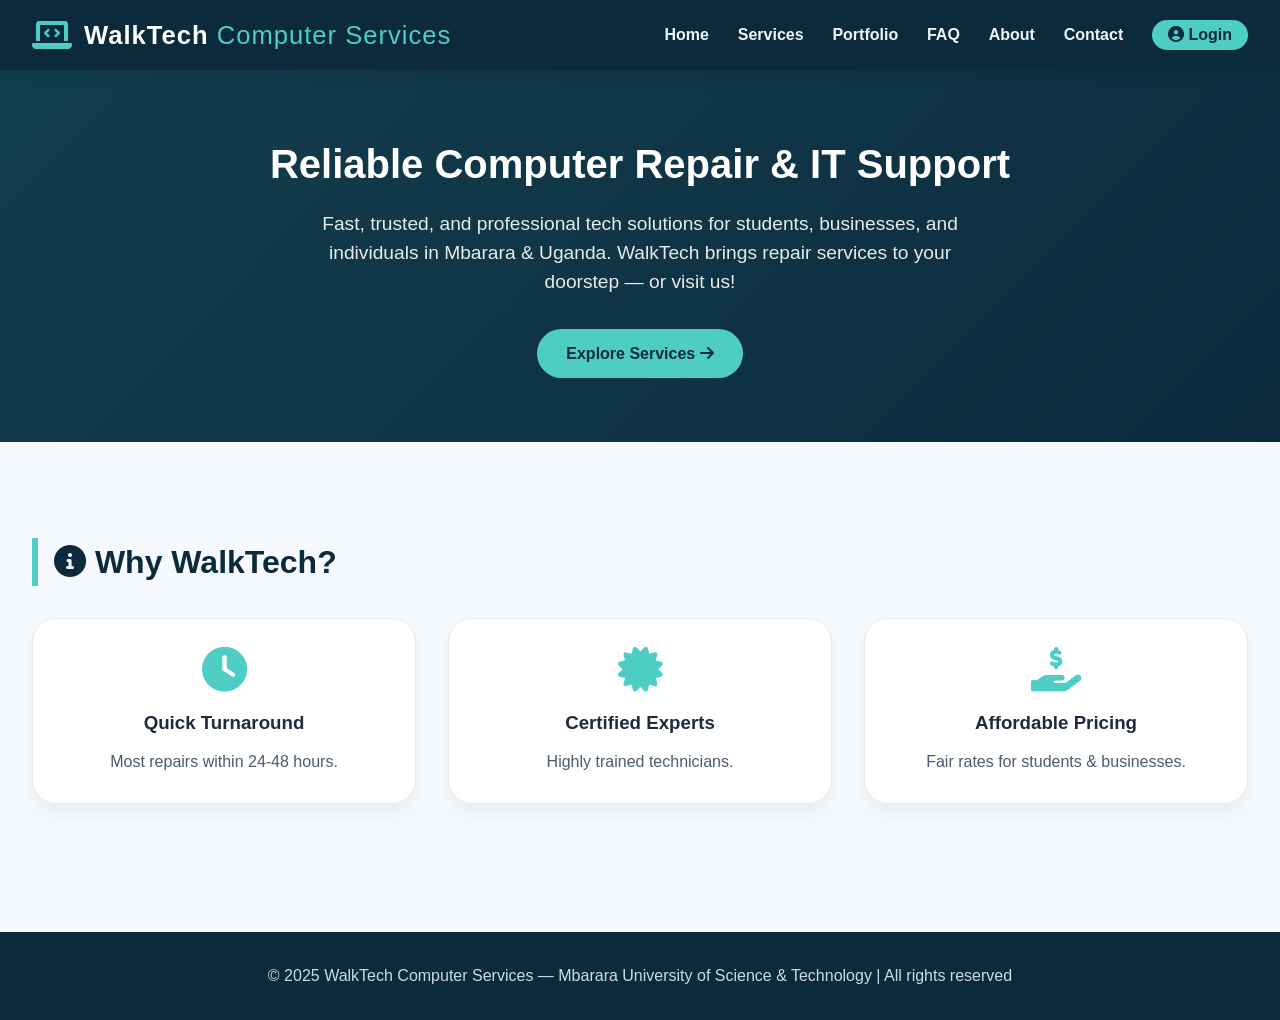
<file: index.html>
<!DOCTYPE html>
<html lang="en">
<head>
    <meta charset="UTF-8">
    <meta name="viewport" content="width=device-width, initial-scale=1.0">
    <title>WalkTech | Home - Computer Repair Services</title>
    <link rel="stylesheet" href="style.css">
    <link rel="stylesheet" href="https://cdnjs.cloudflare.com/ajax/libs/font-awesome/6.0.0-beta3/css/all.min.css">
</head>
<body>
    <nav class="navbar">
        <div class="logo">
            <i class="fas fa-laptop-code"></i>
            <h1>WalkTech <span>Computer Services</span></h1>
        </div>
        <ul class="nav-links">
            <li><a href="index.html">Home</a></li>
            <li><a href="services.html">Services</a></li>
            <li><a href="portfolio.html">Portfolio</a></li>
            <li><a href="faq.html">FAQ</a></li>
            <li><a href="about.html">About</a></li>
            <li><a href="contact.html">Contact</a></li>
            <li><a href="#" id="openLoginModalBtn" class="login-btn"><i class="fas fa-user-circle"></i> Login</a></li>
        </ul>
    </nav>

    <section id="home">
        <div class="hero">
            <h2>Reliable Computer Repair & IT Support</h2>
            <p>Fast, trusted, and professional tech solutions for students, businesses, and individuals in Mbarara & Uganda. WalkTech brings repair services to your doorstep — or visit us!</p>
            <a href="services.html" class="btn">Explore Services <i class="fas fa-arrow-right"></i></a>
        </div>
    </section>

    <div class="container">
        <section>
            <h2 class="section-title"><i class="fas fa-info-circle"></i> Why WalkTech?</h2>
            <div class="services-grid">
                <div class="service-card"><i class="fas fa-clock"></i><h3>Quick Turnaround</h3><p>Most repairs within 24-48 hours.</p></div>
                <div class="service-card"><i class="fas fa-certificate"></i><h3>Certified Experts</h3><p>Highly trained technicians.</p></div>
                <div class="service-card"><i class="fas fa-hand-holding-usd"></i><h3>Affordable Pricing</h3><p>Fair rates for students & businesses.</p></div>
            </div>
        </section>
    </div>

    <!-- Login Modal -->
    <div id="loginModal" class="modal">
        <div class="modal-content">
            <span class="close-modal">&times;</span>
            <i class="fas fa-user-lock" style="font-size: 2.5rem; color:#0b2b3d;"></i>
            <h3>Customer Login</h3>
            <p>Access your repair tickets & account</p>
            <form id="loginFormModal">
                <input type="text" id="loginUsername" placeholder="Username / Email" required>
                <input type="password" id="loginPassword" placeholder="Password" required>
                <button type="submit" class="btn" style="background:#0b2b3d; color:white;">Log in</button>
            </form>
            <div class="demo-note"><i class="fas fa-info-circle"></i> Demo: use any email / any password</div>
        </div>
    </div>

    <footer>
        <p>&copy; 2025 WalkTech Computer Services — Mbarara University of Science & Technology | All rights reserved</p>
    </footer>

    <script>
        const modal = document.getElementById('loginModal');
        const openBtn = document.getElementById('openLoginModalBtn');
        const closeBtn = document.querySelector('.close-modal');
        openBtn.addEventListener('click', (e) => { e.preventDefault(); modal.style.display = 'flex'; });
        closeBtn.addEventListener('click', () => { modal.style.display = 'none'; });
        window.addEventListener('click', (e) => { if(e.target === modal) modal.style.display = 'none'; });
        document.getElementById('loginFormModal').addEventListener('submit', (e) => {
            e.preventDefault();
            alert('Login successful (Demo Mode)');
            modal.style.display = 'none';
        });
    </script>
</body>
</html>
</file>
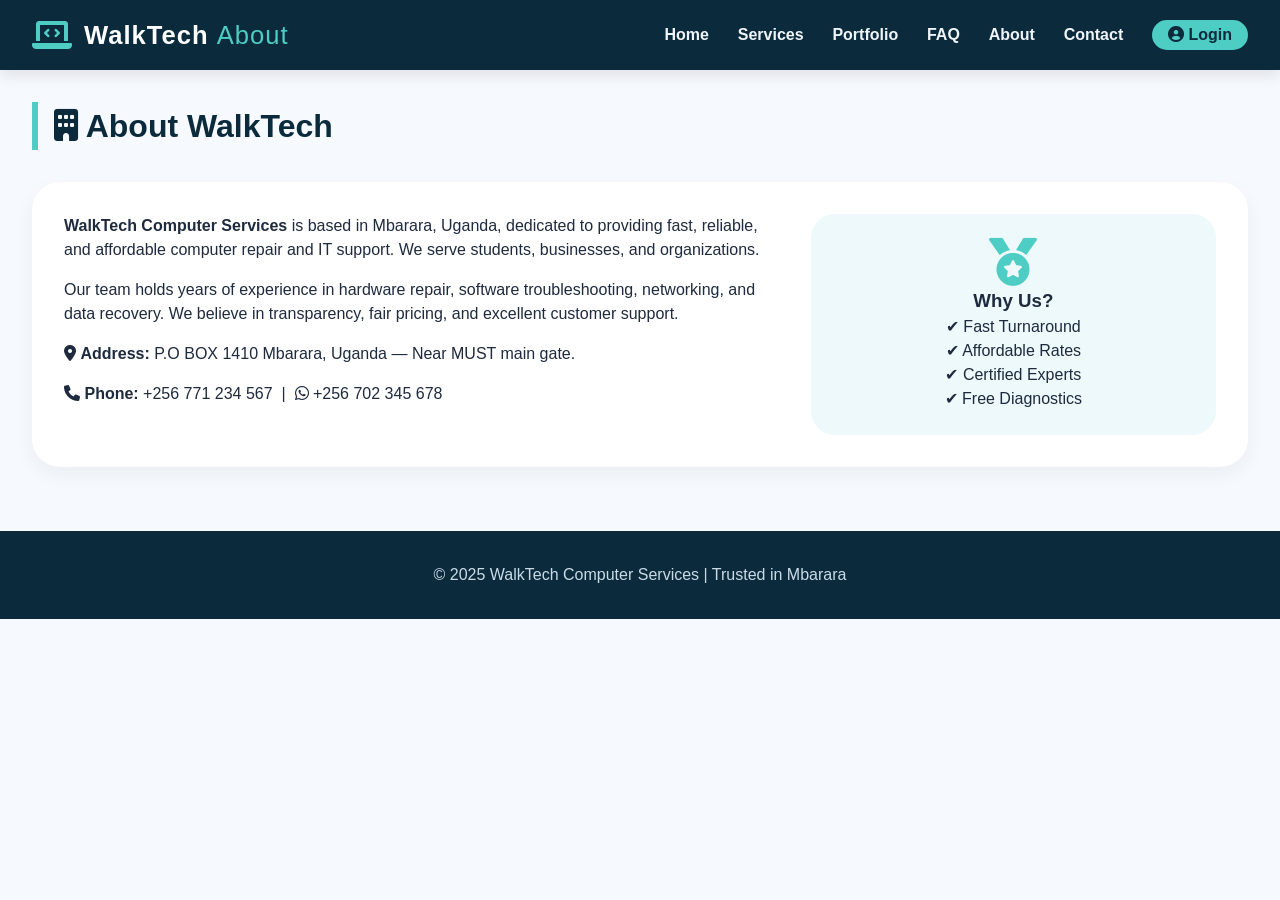
<file: about.html>
<!DOCTYPE html>
<html lang="en">
<head>
    <meta charset="UTF-8">
    <meta name="viewport" content="width=device-width, initial-scale=1.0">
    <title>WalkTech | About Us</title>
    <link rel="stylesheet" href="style.css">
    <link rel="stylesheet" href="https://cdnjs.cloudflare.com/ajax/libs/font-awesome/6.0.0-beta3/css/all.min.css">
</head>
<body>
    <nav class="navbar">
        <div class="logo"><i class="fas fa-laptop-code"></i><h1>WalkTech <span>About</span></h1></div>
        <ul class="nav-links">
            <li><a href="index.html">Home</a></li><li><a href="services.html">Services</a></li>
            <li><a href="portfolio.html">Portfolio</a></li><li><a href="faq.html">FAQ</a></li>
            <li><a href="about.html">About</a></li><li><a href="contact.html">Contact</a></li>
            <li><a href="#" id="openLoginModalBtn" class="login-btn"><i class="fas fa-user-circle"></i> Login</a></li>
        </ul>
    </nav>
    <div class="container">
        <h2 class="section-title"><i class="fas fa-building"></i> About WalkTech</h2>
        <div class="about-content">
            <div class="about-text">
                <p><strong>WalkTech Computer Services</strong> is based in Mbarara, Uganda, dedicated to providing fast, reliable, and affordable computer repair and IT support. We serve students, businesses, and organizations.</p>
                <p>Our team holds years of experience in hardware repair, software troubleshooting, networking, and data recovery. We believe in transparency, fair pricing, and excellent customer support.</p>
                <p><i class="fas fa-map-marker-alt"></i> <strong>Address:</strong> P.O BOX 1410 Mbarara, Uganda — Near MUST main gate.</p>
                <p><i class="fas fa-phone"></i> <strong>Phone:</strong> +256 771 234 567 &nbsp;|&nbsp; <i class="fab fa-whatsapp"></i> +256 702 345 678</p>
            </div>
            <div class="about-highlight">
                <i class="fas fa-medal" style="font-size: 3rem; color:#4ecdc4;"></i>
                <h3>Why Us?</h3>
                <p>✔ Fast Turnaround<br>✔ Affordable Rates<br>✔ Certified Experts<br>✔ Free Diagnostics</p>
            </div>
        </div>
    </div>
    <div id="loginModal" class="modal"><div class="modal-content"><span class="close-modal">&times;</span><i class="fas fa-user-lock" style="font-size: 2.5rem;"></i><h3>Login</h3><form id="loginFormModal"><input type="text" placeholder="Email" required><input type="password" required><button type="submit" class="btn">Login</button></form><div class="demo-note">Demo credentials</div></div></div>
    <footer><p>&copy; 2025 WalkTech Computer Services | Trusted in Mbarara</p></footer>
    <script>
        const modal = document.getElementById('loginModal'), openBtn = document.getElementById('openLoginModalBtn'), closeBtn = document.querySelector('.close-modal');
        openBtn?.addEventListener('click', (e) => { e.preventDefault(); modal.style.display = 'flex'; });
        closeBtn?.addEventListener('click', () => { modal.style.display = 'none'; });
        window.addEventListener('click', (e) => { if(e.target === modal) modal.style.display = 'none'; });
        document.getElementById('loginFormModal')?.addEventListener('submit', (e) => { e.preventDefault(); alert('Login demo'); modal.style.display = 'none'; });
    </script>
</body>
</html>
</file>
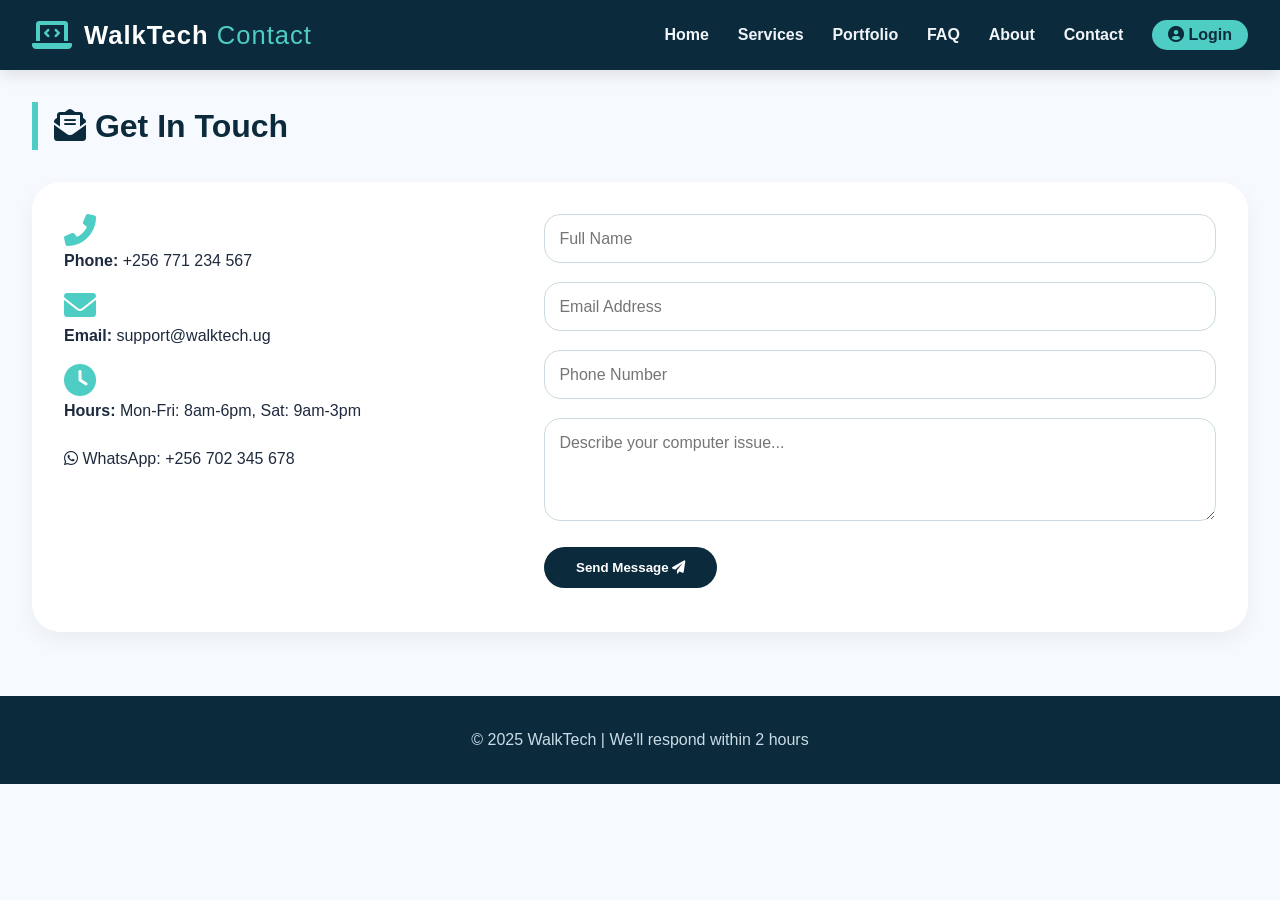
<file: contact.html>
<!DOCTYPE html>
<html lang="en">
<head>
    <meta charset="UTF-8">
    <meta name="viewport" content="width=device-width, initial-scale=1.0">
    <title>WalkTech | Contact Us</title>
    <link rel="stylesheet" href="style.css">
    <link rel="stylesheet" href="https://cdnjs.cloudflare.com/ajax/libs/font-awesome/6.0.0-beta3/css/all.min.css">
</head>
<body>
    <nav class="navbar">
        <div class="logo"><i class="fas fa-laptop-code"></i><h1>WalkTech <span>Contact</span></h1></div>
        <ul class="nav-links">
            <li><a href="index.html">Home</a></li><li><a href="services.html">Services</a></li>
            <li><a href="portfolio.html">Portfolio</a></li><li><a href="faq.html">FAQ</a></li>
            <li><a href="about.html">About</a></li><li><a href="contact.html">Contact</a></li>
            <li><a href="#" id="openLoginModalBtn" class="login-btn"><i class="fas fa-user-circle"></i> Login</a></li>
        </ul>
    </nav>
    <div class="container">
        <h2 class="section-title"><i class="fas fa-envelope-open-text"></i> Get In Touch</h2>
        <div class="contact-wrapper">
            <div class="contact-info">
                <i class="fas fa-phone-alt" style="font-size: 2rem; color:#4ecdc4;"></i>
                <p><strong>Phone:</strong> +256 771 234 567</p>
                <i class="fas fa-envelope" style="font-size: 2rem; color:#4ecdc4; margin-top:1rem;"></i>
                <p><strong>Email:</strong> support@walktech.ug</p>
                <i class="fas fa-clock" style="font-size: 2rem; color:#4ecdc4; margin-top:1rem;"></i>
                <p><strong>Hours:</strong> Mon-Fri: 8am-6pm, Sat: 9am-3pm</p>
                <p style="margin-top:1.5rem"><i class="fab fa-whatsapp"></i> WhatsApp: +256 702 345 678</p>
            </div>
            <div class="contact-form">
                <form id="contactForm">
                    <div class="form-group"><input type="text" id="fullname" placeholder="Full Name" required></div>
                    <div class="form-group"><input type="email" id="email" placeholder="Email Address" required></div>
                    <div class="form-group"><input type="text" id="phone" placeholder="Phone Number"></div>
                    <div class="form-group"><textarea rows="4" id="message" placeholder="Describe your computer issue..." required></textarea></div>
                    <button type="submit">Send Message <i class="fas fa-paper-plane"></i></button>
                    <p id="formFeedback" style="margin-top: 12px;"></p>
                </form>
            </div>
        </div>
    </div>
    <div id="loginModal" class="modal"><div class="modal-content"><span class="close-modal">&times;</span><i class="fas fa-user-lock" style="font-size: 2.5rem;"></i><h3>Login</h3><form id="loginFormModal"><input type="text" placeholder="Email" required><input type="password" required><button type="submit" class="btn">Login</button></form><div class="demo-note">Demo access</div></div></div>
    <footer><p>&copy; 2025 WalkTech | We'll respond within 2 hours</p></footer>
    <script>
        document.getElementById('contactForm')?.addEventListener('submit', (e) => {
            e.preventDefault();
            const feedback = document.getElementById('formFeedback');
            feedback.style.color = "#2c7a47";
            feedback.innerHTML = "✅ Message sent! A technician will contact you shortly.";
            e.target.reset();
            setTimeout(() => feedback.innerHTML = "", 4000);
        });
        const modal = document.getElementById('loginModal'), openBtn = document.getElementById('openLoginModalBtn'), closeBtn = document.querySelector('.close-modal');
        openBtn?.addEventListener('click', (e) => { e.preventDefault(); modal.style.display = 'flex'; });
        closeBtn?.addEventListener('click', () => { modal.style.display = 'none'; });
        window.addEventListener('click', (e) => { if(e.target === modal) modal.style.display = 'none'; });
        document.getElementById('loginFormModal')?.addEventListener('submit', (e) => { e.preventDefault(); alert('Demo login'); modal.style.display = 'none'; });
    </script>
</body>
</html>
</file>
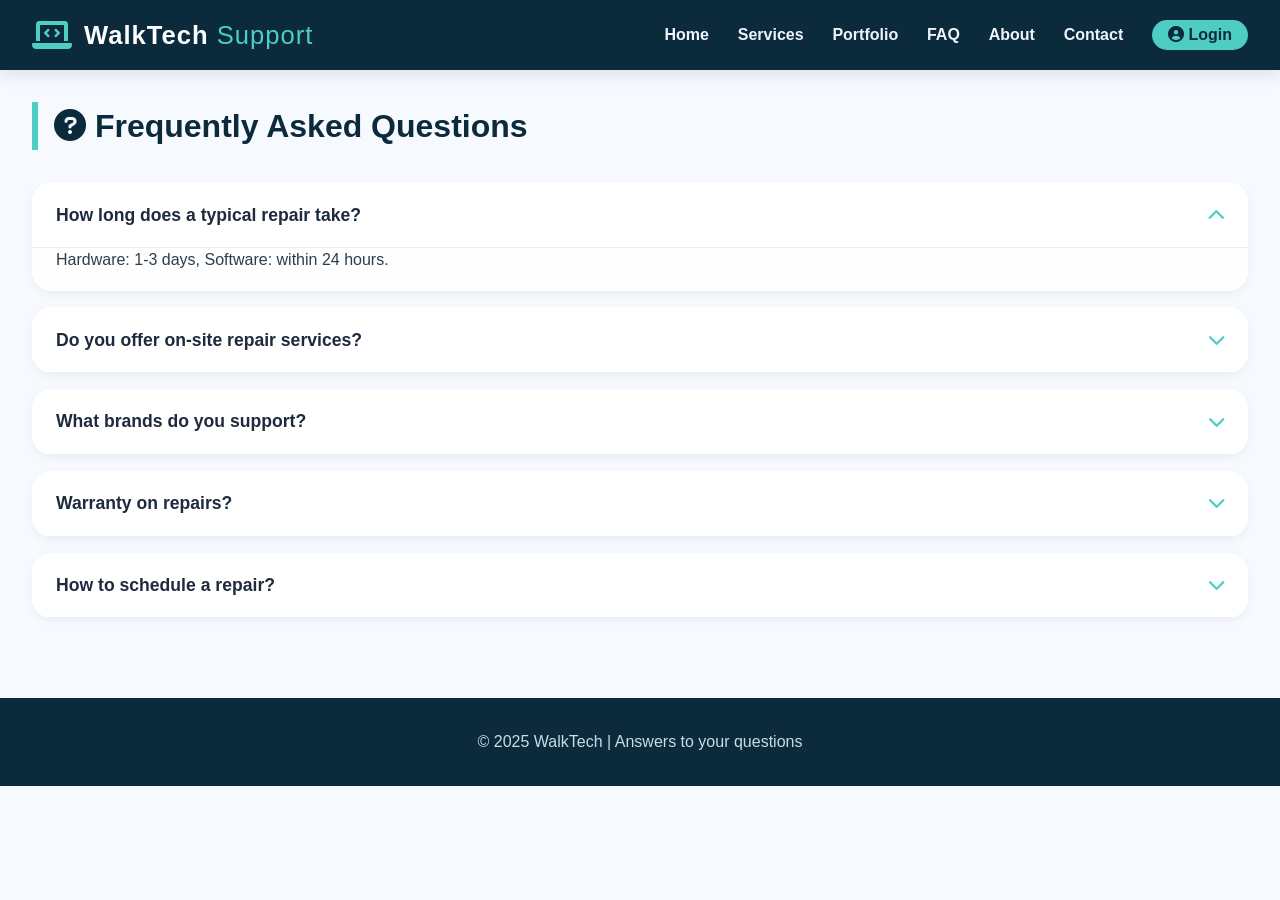
<file: faq.html>
<!DOCTYPE html>
<html lang="en">
<head>
    <meta charset="UTF-8">
    <meta name="viewport" content="width=device-width, initial-scale=1.0">
    <title>WalkTech | FAQ</title>
    <link rel="stylesheet" href="style.css">
    <link rel="stylesheet" href="https://cdnjs.cloudflare.com/ajax/libs/font-awesome/6.0.0-beta3/css/all.min.css">
</head>
<body>
    <nav class="navbar">
        <div class="logo"><i class="fas fa-laptop-code"></i><h1>WalkTech <span>Support</span></h1></div>
        <ul class="nav-links">
            <li><a href="index.html">Home</a></li><li><a href="services.html">Services</a></li>
            <li><a href="portfolio.html">Portfolio</a></li><li><a href="faq.html">FAQ</a></li>
            <li><a href="about.html">About</a></li><li><a href="contact.html">Contact</a></li>
            <li><a href="#" id="openLoginModalBtn" class="login-btn"><i class="fas fa-user-circle"></i> Login</a></li>
        </ul>
    </nav>
    <div class="container">
        <h2 class="section-title"><i class="fas fa-question-circle"></i> Frequently Asked Questions</h2>
        <div class="faq-list">
            <div class="faq-item active"><div class="faq-question">How long does a typical repair take? <i class="fas fa-chevron-down"></i></div><div class="faq-answer"><p>Hardware: 1-3 days, Software: within 24 hours.</p></div></div>
            <div class="faq-item"><div class="faq-question">Do you offer on-site repair services? <i class="fas fa-chevron-down"></i></div><div class="faq-answer"><p>Yes, within Mbarara and surrounding areas.</p></div></div>
            <div class="faq-item"><div class="faq-question">What brands do you support? <i class="fas fa-chevron-down"></i></div><div class="faq-answer"><p>HP, Dell, Lenovo, Apple MacBooks, Acer, Asus.</p></div></div>
            <div class="faq-item"><div class="faq-question">Warranty on repairs? <i class="fas fa-chevron-down"></i></div><div class="faq-answer"><p>30-day warranty on hardware, 14 days on software.</p></div></div>
            <div class="faq-item"><div class="faq-question">How to schedule a repair? <i class="fas fa-chevron-down"></i></div><div class="faq-answer"><p>Contact form or call us. Quick response guaranteed.</p></div></div>
        </div>
    </div>
    <div id="loginModal" class="modal"><div class="modal-content"><span class="close-modal">&times;</span><i class="fas fa-user-lock" style="font-size: 2.5rem;"></i><h3>Login</h3><form id="loginFormModal"><input type="text" placeholder="Email" required><input type="password" required><button type="submit" class="btn">Login</button></form><div class="demo-note">Demo access</div></div></div>
    <footer><p>&copy; 2025 WalkTech | Answers to your questions</p></footer>
    <script>
        // FAQ accordion
        document.querySelectorAll('.faq-item').forEach(item => {
            const q = item.querySelector('.faq-question');
            q.addEventListener('click', () => { item.classList.toggle('active'); });
        });
        const modal = document.getElementById('loginModal'), openBtn = document.getElementById('openLoginModalBtn'), closeBtn = document.querySelector('.close-modal');
        openBtn?.addEventListener('click', (e) => { e.preventDefault(); modal.style.display = 'flex'; });
        closeBtn?.addEventListener('click', () => { modal.style.display = 'none'; });
        window.addEventListener('click', (e) => { if(e.target === modal) modal.style.display = 'none'; });
        document.getElementById('loginFormModal')?.addEventListener('submit', (e) => { e.preventDefault(); alert('Demo login'); modal.style.display = 'none'; });
    </script>
</body>
</html>
</file>
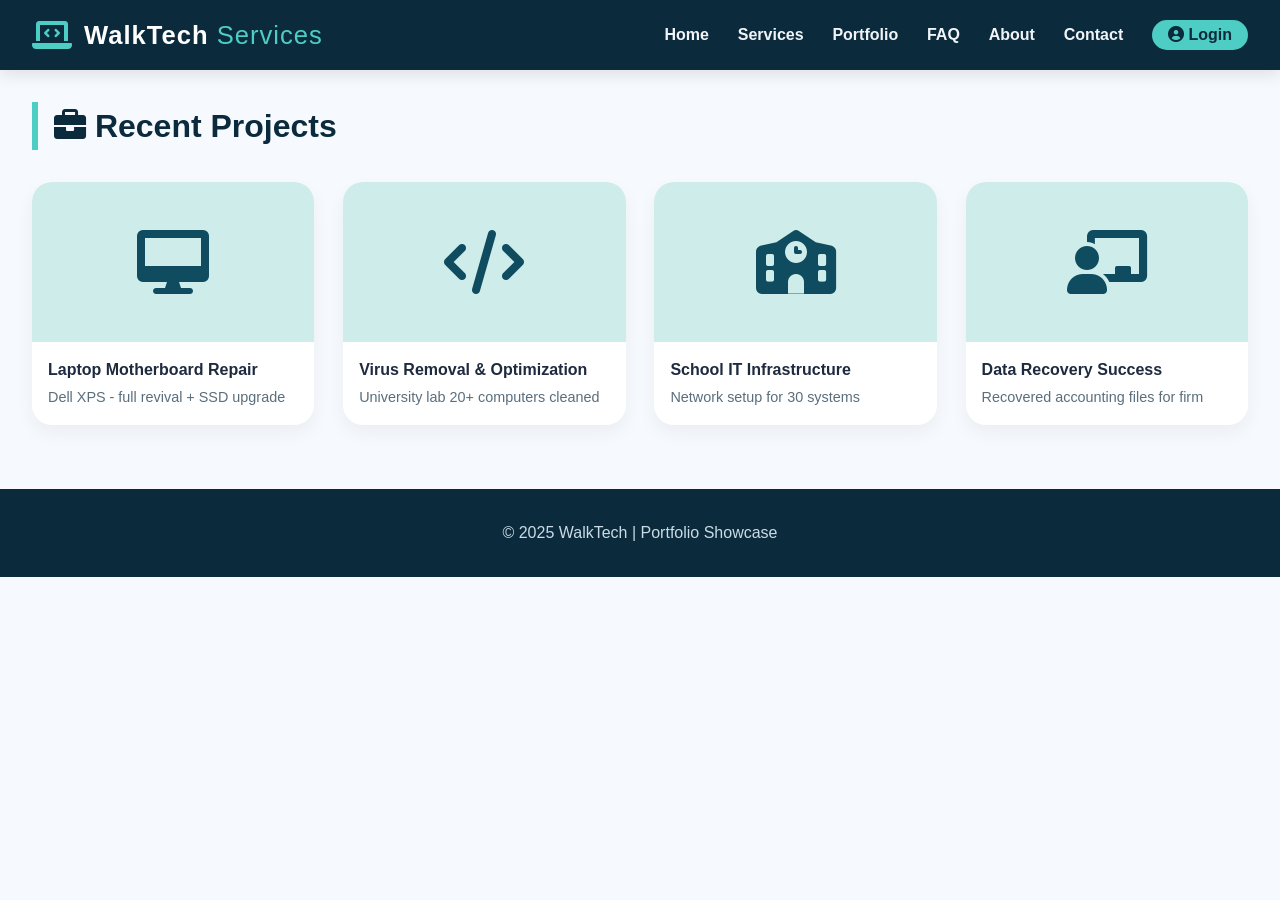
<file: portfolio.html>
<!DOCTYPE html>
<html lang="en">
<head>
    <meta charset="UTF-8">
    <meta name="viewport" content="width=device-width, initial-scale=1.0">
    <title>WalkTech | Portfolio</title>
    <link rel="stylesheet" href="style.css">
    <link rel="stylesheet" href="https://cdnjs.cloudflare.com/ajax/libs/font-awesome/6.0.0-beta3/css/all.min.css">
</head>
<body>
    <nav class="navbar">
        <div class="logo"><i class="fas fa-laptop-code"></i><h1>WalkTech <span>Services</span></h1></div>
        <ul class="nav-links">
            <li><a href="index.html">Home</a></li><li><a href="services.html">Services</a></li>
            <li><a href="portfolio.html">Portfolio</a></li><li><a href="faq.html">FAQ</a></li>
            <li><a href="about.html">About</a></li><li><a href="contact.html">Contact</a></li>
            <li><a href="#" id="openLoginModalBtn" class="login-btn"><i class="fas fa-user-circle"></i> Login</a></li>
        </ul>
    </nav>
    <div class="container">
        <h2 class="section-title"><i class="fas fa-briefcase"></i> Recent Projects</h2>
        <div class="portfolio-grid">
            <div class="portfolio-item"><div class="portfolio-img"><i class="fas fa-desktop"></i></div><div class="portfolio-info"><h4>Laptop Motherboard Repair</h4><p>Dell XPS - full revival + SSD upgrade</p></div></div>
            <div class="portfolio-item"><div class="portfolio-img"><i class="fas fa-code"></i></div><div class="portfolio-info"><h4>Virus Removal & Optimization</h4><p>University lab 20+ computers cleaned</p></div></div>
            <div class="portfolio-item"><div class="portfolio-img"><i class="fas fa-school"></i></div><div class="portfolio-info"><h4>School IT Infrastructure</h4><p>Network setup for 30 systems</p></div></div>
            <div class="portfolio-item"><div class="portfolio-img"><i class="fas fa-chalkboard-user"></i></div><div class="portfolio-info"><h4>Data Recovery Success</h4><p>Recovered accounting files for firm</p></div></div>
        </div>
    </div>
    <div id="loginModal" class="modal"><div class="modal-content"><span class="close-modal">&times;</span><i class="fas fa-user-lock" style="font-size: 2.5rem;"></i><h3>Login</h3><form id="loginFormModal"><input type="text" placeholder="Email" required><input type="password" required><button type="submit" class="btn">Login</button></form><div class="demo-note">Demo access</div></div></div>
    <footer><p>&copy; 2025 WalkTech | Portfolio Showcase</p></footer>
    <script>
        const modal = document.getElementById('loginModal'), openBtn = document.getElementById('openLoginModalBtn'), closeBtn = document.querySelector('.close-modal');
        openBtn?.addEventListener('click', (e) => { e.preventDefault(); modal.style.display = 'flex'; });
        closeBtn?.addEventListener('click', () => { modal.style.display = 'none'; });
        window.addEventListener('click', (e) => { if(e.target === modal) modal.style.display = 'none'; });
        document.getElementById('loginFormModal')?.addEventListener('submit', (e) => { e.preventDefault(); alert('Welcome!'); modal.style.display = 'none'; });
    </script>
</body>
</html>
</file>
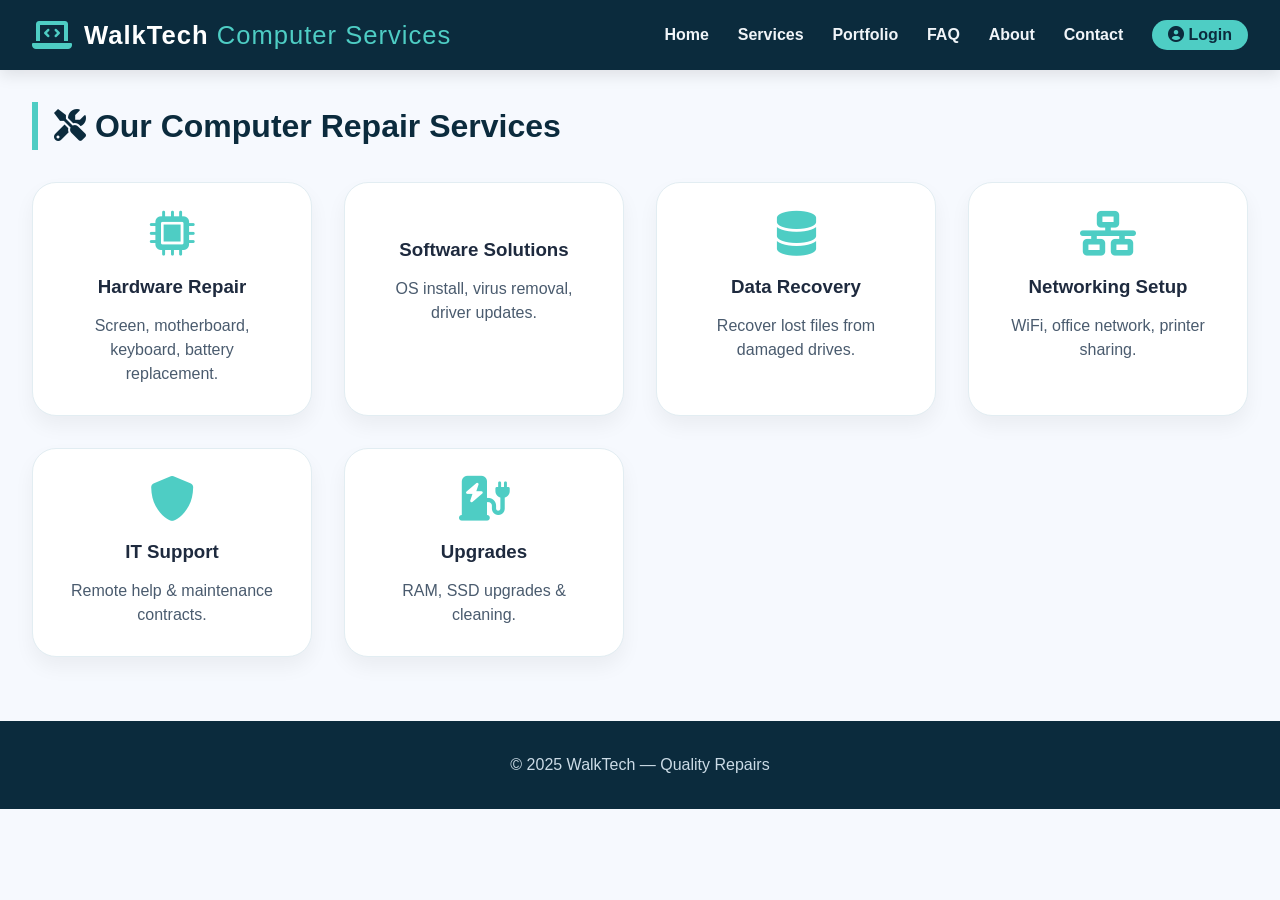
<file: services.html>
<!DOCTYPE html>
<html lang="en">
<head>
    <meta charset="UTF-8">
    <meta name="viewport" content="width=device-width, initial-scale=1.0">
    <title>WalkTech | Our Services</title>
    <link rel="stylesheet" href="style.css">
    <link rel="stylesheet" href="https://cdnjs.cloudflare.com/ajax/libs/font-awesome/6.0.0-beta3/css/all.min.css">
</head>
<body>
    <nav class="navbar">
        <div class="logo"><i class="fas fa-laptop-code"></i><h1>WalkTech <span>Computer Services</span></h1></div>
        <ul class="nav-links">
            <li><a href="index.html">Home</a></li><li><a href="services.html">Services</a></li>
            <li><a href="portfolio.html">Portfolio</a></li><li><a href="faq.html">FAQ</a></li>
            <li><a href="about.html">About</a></li><li><a href="contact.html">Contact</a></li>
            <li><a href="#" id="openLoginModalBtn" class="login-btn"><i class="fas fa-user-circle"></i> Login</a></li>
        </ul>
    </nav>
    <div class="container">
        <h2 class="section-title"><i class="fas fa-tools"></i> Our Computer Repair Services</h2>
        <div class="services-grid">
            <div class="service-card"><i class="fas fa-microchip"></i><h3>Hardware Repair</h3><p>Screen, motherboard, keyboard, battery replacement.</p></div>
            <div class="service-card"><i class="fas fa-software"></i><h3>Software Solutions</h3><p>OS install, virus removal, driver updates.</p></div>
            <div class="service-card"><i class="fas fa-database"></i><h3>Data Recovery</h3><p>Recover lost files from damaged drives.</p></div>
            <div class="service-card"><i class="fas fa-network-wired"></i><h3>Networking Setup</h3><p>WiFi, office network, printer sharing.</p></div>
            <div class="service-card"><i class="fas fa-shield-alt"></i><h3>IT Support</h3><p>Remote help & maintenance contracts.</p></div>
            <div class="service-card"><i class="fas fa-charging-station"></i><h3>Upgrades</h3><p>RAM, SSD upgrades & cleaning.</p></div>
        </div>
    </div>
    <!-- Login Modal (same as home) -->
    <div id="loginModal" class="modal"><div class="modal-content"><span class="close-modal">&times;</span><i class="fas fa-user-lock" style="font-size: 2.5rem;"></i><h3>Customer Login</h3><form id="loginFormModal"><input type="text" id="loginUsername" placeholder="Email" required><input type="password" id="loginPassword" required><button type="submit" class="btn">Login</button></form><div class="demo-note">Demo: any credentials</div></div></div>
    <footer><p>&copy; 2025 WalkTech — Quality Repairs</p></footer>
    <script>
        const modal = document.getElementById('loginModal'), openBtn = document.getElementById('openLoginModalBtn'), closeBtn = document.querySelector('.close-modal');
        openBtn?.addEventListener('click', (e) => { e.preventDefault(); modal.style.display = 'flex'; });
        closeBtn?.addEventListener('click', () => { modal.style.display = 'none'; });
        window.addEventListener('click', (e) => { if(e.target === modal) modal.style.display = 'none'; });
        document.getElementById('loginFormModal')?.addEventListener('submit', (e) => { e.preventDefault(); alert('Demo login'); modal.style.display = 'none'; });
    </script>
</body>
</html>
</file>
<file: style.css>
/* style.css - Main Stylesheet for WalkTech Computer Services */
* {
    margin: 0;
    padding: 0;
    box-sizing: border-box;
    font-family: 'Segoe UI', Roboto, 'Helvetica Neue', sans-serif;
}

body {
    background-color: #f6f9fe;
    color: #1e2a3e;
    line-height: 1.5;
    scroll-behavior: smooth;
}

/* header / navigation */
.navbar {
    background: #0b2b3d;
    padding: 1rem 2rem;
    display: flex;
    flex-wrap: wrap;
    justify-content: space-between;
    align-items: center;
    position: sticky;
    top: 0;
    z-index: 100;
    box-shadow: 0 5px 15px rgba(0,0,0,0.1);
}
.logo {
    display: flex;
    align-items: center;
    gap: 0.75rem;
}
.logo i {
    font-size: 2rem;
    color: #4ecdc4;
}
.logo h1 {
    font-size: 1.6rem;
    color: white;
    letter-spacing: 1px;
}
.logo span {
    font-weight: 400;
    color: #4ecdc4;
}
.nav-links {
    display: flex;
    gap: 1.8rem;
    flex-wrap: wrap;
    list-style: none;
}
.nav-links a {
    color: #f0f4f8;
    text-decoration: none;
    font-weight: 600;
    transition: 0.2s;
    font-size: 1rem;
}
.nav-links a:hover {
    color: #4ecdc4;
    transform: translateY(-2px);
}
.login-btn {
    background: #4ecdc4;
    padding: 0.4rem 1rem;
    border-radius: 40px;
    color: #0b2b3d !important;
}
.login-btn:hover {
    background: #ffb347;
    color: #0b2b3d !important;
}

/* hero section */
.hero {
    background: linear-gradient(135deg, #133e4e 0%, #0b2b3d 100%);
    color: white;
    padding: 4rem 2rem;
    text-align: center;
}
.hero h2 {
    font-size: 2.5rem;
    margin-bottom: 1rem;
}
.hero p {
    font-size: 1.2rem;
    max-width: 700px;
    margin: 0 auto 2rem;
    opacity: 0.9;
}
.btn {
    background: #4ecdc4;
    border: none;
    padding: 0.8rem 1.8rem;
    border-radius: 40px;
    font-weight: bold;
    font-size: 1rem;
    cursor: pointer;
    transition: 0.3s;
    display: inline-block;
    text-decoration: none;
    color: #0b2b3d;
}
.btn:hover {
    background: #ffb347;
    transform: scale(1.02);
}

/* container layout */
.container {
    max-width: 1300px;
    margin: 0 auto;
    padding: 2rem;
}
section {
    margin-bottom: 4rem;
}
.section-title {
    font-size: 2rem;
    margin-bottom: 2rem;
    border-left: 6px solid #4ecdc4;
    padding-left: 1rem;
    color: #0b2b3d;
}

/* services grid */
.services-grid {
    display: grid;
    grid-template-columns: repeat(auto-fit, minmax(260px, 1fr));
    gap: 2rem;
}
.service-card {
    background: white;
    border-radius: 24px;
    padding: 1.8rem;
    box-shadow: 0 10px 20px rgba(0,0,0,0.05);
    transition: 0.25s;
    text-align: center;
    border: 1px solid #e2edf2;
}
.service-card i {
    font-size: 2.8rem;
    color: #4ecdc4;
    margin-bottom: 1rem;
}
.service-card h3 {
    margin-bottom: 0.8rem;
}
.service-card p {
    color: #4a5b6e;
}
.service-card:hover {
    transform: translateY(-6px);
    box-shadow: 0 20px 30px rgba(0,0,0,0.1);
    border-color: #4ecdc4;
}

/* portfolio gallery */
.portfolio-grid {
    display: grid;
    grid-template-columns: repeat(auto-fit, minmax(250px, 1fr));
    gap: 1.8rem;
}
.portfolio-item {
    background: white;
    border-radius: 20px;
    overflow: hidden;
    box-shadow: 0 8px 18px rgba(0,0,0,0.05);
    transition: 0.2s;
}
.portfolio-img {
    background: #ceedea;
    height: 160px;
    display: flex;
    align-items: center;
    justify-content: center;
    color: #0b2b3d;
    font-size: 3rem;
}
.portfolio-img i {
    font-size: 4rem;
    color: #0f4c5f;
}
.portfolio-info {
    padding: 1rem;
}
.portfolio-info h4 {
    margin-bottom: 0.3rem;
}
.portfolio-info p {
    color: #5a6e7c;
    font-size: 0.9rem;
}

/* FAQ Accordion */
.faq-item {
    background: white;
    border-radius: 20px;
    margin-bottom: 1rem;
    box-shadow: 0 3px 8px rgba(0,0,0,0.05);
    overflow: hidden;
}
.faq-question {
    background: white;
    padding: 1.2rem 1.5rem;
    font-weight: 700;
    font-size: 1.1rem;
    cursor: pointer;
    display: flex;
    justify-content: space-between;
    align-items: center;
    border-bottom: 1px solid #e9f0f3;
}
.faq-question i {
    transition: 0.2s;
    color: #4ecdc4;
}
.faq-answer {
    max-height: 0;
    overflow: hidden;
    transition: max-height 0.3s ease-out;
    padding: 0 1.5rem;
    background: #fefefe;
    color: #2c3e4e;
}
.faq-answer p {
    padding: 0 0 1.2rem 0;
}
.faq-item.active .faq-answer {
    max-height: 250px;
}
.faq-item.active .faq-question i {
    transform: rotate(180deg);
}

/* About section */
.about-content {
    display: flex;
    flex-wrap: wrap;
    gap: 2rem;
    background: white;
    border-radius: 28px;
    padding: 2rem;
    box-shadow: 0 8px 20px rgba(0,0,0,0.05);
}
.about-text {
    flex: 2;
}
.about-text p {
    margin-bottom: 1rem;
}
.about-highlight {
    flex: 1;
    background: #eef9fc;
    border-radius: 24px;
    padding: 1.5rem;
    text-align: center;
}

/* Contact section */
.contact-wrapper {
    display: flex;
    flex-wrap: wrap;
    gap: 2rem;
    background: white;
    border-radius: 28px;
    padding: 2rem;
    box-shadow: 0 8px 20px rgba(0,0,0,0.05);
}
.contact-info {
    flex: 1;
}
.contact-form {
    flex: 1.5;
}
.form-group {
    margin-bottom: 1.2rem;
}
input, textarea {
    width: 100%;
    padding: 0.9rem;
    border-radius: 16px;
    border: 1px solid #cbdbe0;
    font-size: 1rem;
    outline: none;
    transition: 0.2s;
}
input:focus, textarea:focus {
    border-color: #4ecdc4;
    box-shadow: 0 0 0 3px rgba(78,205,196,0.2);
}
button[type="submit"] {
    background: #0b2b3d;
    color: white;
    border: none;
    padding: 0.8rem 2rem;
    border-radius: 40px;
    font-weight: bold;
    cursor: pointer;
}

/* Login modal */
.modal {
    display: none;
    position: fixed;
    top: 0; left: 0;
    width: 100%; height: 100%;
    background: rgba(0,0,0,0.6);
    align-items: center;
    justify-content: center;
    z-index: 1000;
}
.modal-content {
    background: white;
    max-width: 420px;
    width: 90%;
    padding: 2rem;
    border-radius: 32px;
    text-align: center;
    position: relative;
    animation: fadeIn 0.2s;
}
.close-modal {
    position: absolute;
    top: 1rem;
    right: 1.5rem;
    font-size: 1.8rem;
    cursor: pointer;
}
.modal-content input {
    margin-bottom: 1rem;
}
.demo-note {
    background: #f1f9f9;
    padding: 0.5rem;
    font-size: 0.8rem;
    border-radius: 20px;
    margin-top: 1rem;
}

footer {
    background: #0b2b3d;
    color: #cbdbe6;
    text-align: center;
    padding: 2rem;
    margin-top: 2rem;
}

@keyframes fadeIn {
    from { opacity: 0; transform: scale(0.96);}
    to { opacity: 1; transform: scale(1);}
}

@media (max-width: 780px) {
    .navbar {
        flex-direction: column;
        gap: 1rem;
    }
    .hero h2 {
        font-size: 1.8rem;
    }
}
</file>
